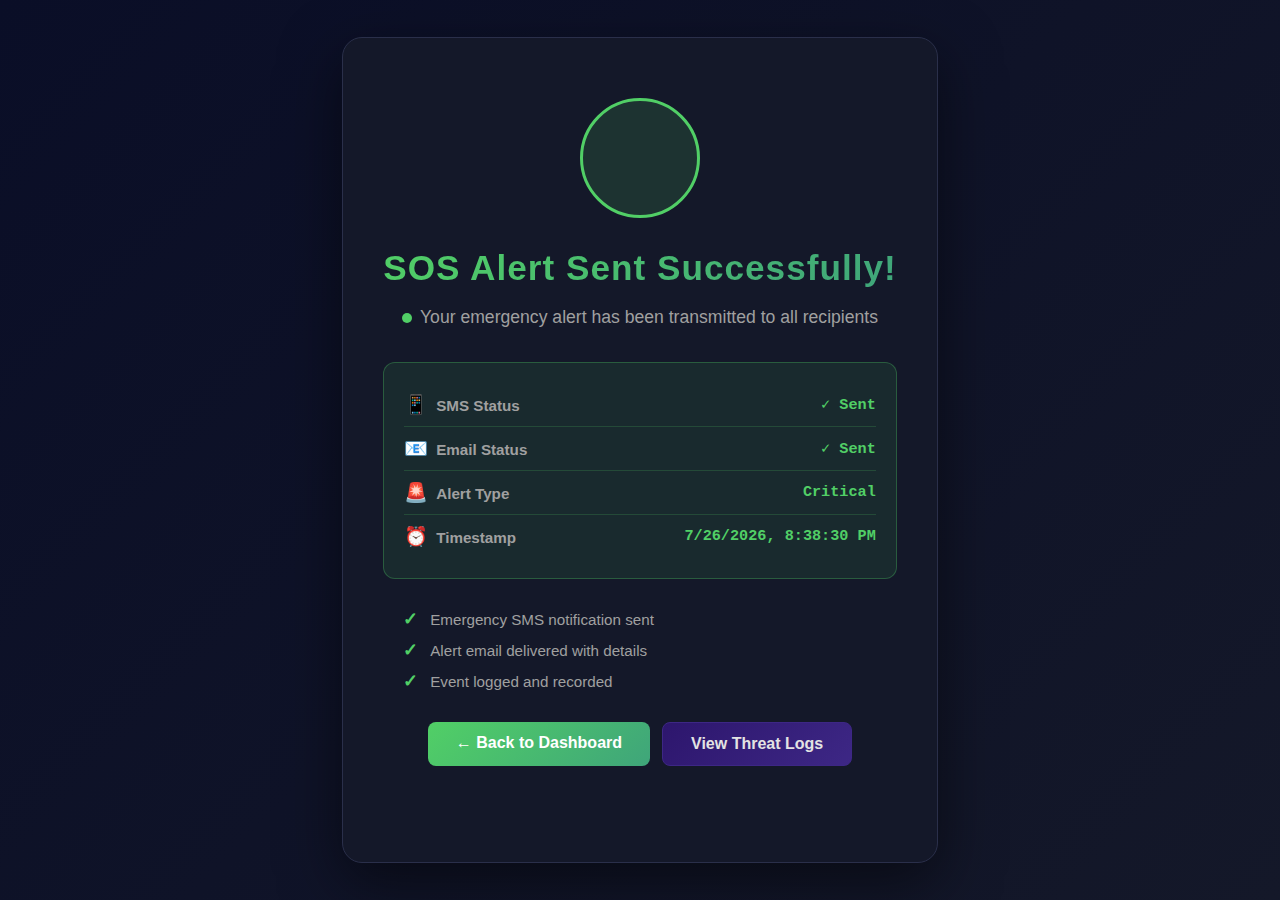
<file: app/web/templates/sos_confirmation.html>
<!DOCTYPE html>
<html lang="en">
<head>
  <meta charset="UTF-8">
  <meta name="viewport" content="width=device-width, initial-scale=1.0">
  <title>SOS Alert Sent - Specula</title>
  <style>
    * {
      margin: 0;
      padding: 0;
      box-sizing: border-box;
    }

    :root {
      --primary: #2d166d;
      --primary-light: #3d2785;
      --accent: #ff6b6b;
      --accent-light: #ff8787;
      --success: #51cf66;
      --danger: #ff6b6b;
      --warning: #ffd43b;
      --info: #4dabf7;
      --bg-dark: #0a0e27;
      --bg-secondary: #141829;
      --text-primary: #e3e3e3;
      --text-secondary: #a0a0a0;
      --border: #2a2f4a;
    }

    body {
      font-family: 'Segoe UI', Tahoma, Geneva, Verdana, sans-serif;
      background: linear-gradient(135deg, var(--bg-dark) 0%, var(--bg-secondary) 100%);
      color: var(--text-primary);
      min-height: 100vh;
      display: flex;
      justify-content: center;
      align-items: center;
      padding: 20px;
    }

    .container {
      text-align: center;
      max-width: 600px;
      background: var(--bg-secondary);
      border-radius: 20px;
      padding: 60px 40px;
      border: 1px solid var(--border);
      box-shadow: 0 20px 60px rgba(0, 0, 0, 0.5);
      animation: slideUp 0.6s ease-out;
    }

    .checkmark-container {
      width: 120px;
      height: 120px;
      margin: 0 auto 30px;
      position: relative;
      animation: scaleIn 0.5s ease-out;
    }

    .checkmark-circle {
      width: 100%;
      height: 100%;
      border-radius: 50%;
      background: rgba(81, 207, 102, 0.15);
      border: 3px solid var(--success);
      display: flex;
      justify-content: center;
      align-items: center;
      animation: pulse-ring 1s ease-out forwards 0.3s;
    }

    .checkmark-svg {
      width: 70px;
      height: 70px;
    }

    .checkmark-path {
      stroke: var(--success);
      stroke-width: 4;
      fill: none;
      stroke-linecap: round;
      stroke-linejoin: round;
      stroke-dasharray: 100;
      stroke-dashoffset: 100;
      animation: drawCheckmark 0.8s ease-out 0.4s forwards;
      filter: drop-shadow(0 0 3px rgba(81, 207, 102, 0.6));
    }

    h1 {
      font-size: 2.2rem;
      margin-bottom: 15px;
      background: linear-gradient(135deg, var(--success) 0%, #3fa57a 100%);
      -webkit-background-clip: text;
      -webkit-text-fill-color: transparent;
      background-clip: text;
      font-weight: 700;
      letter-spacing: 1px;
    }

    .subtitle {
      color: var(--text-secondary);
      font-size: 1.1rem;
      margin-bottom: 20px;
      line-height: 1.6;
    }

    .status-details {
      background: rgba(81, 207, 102, 0.1);
      border: 1px solid rgba(81, 207, 102, 0.3);
      border-radius: 12px;
      padding: 20px;
      margin: 30px 0;
      text-align: left;
    }

    .detail-item {
      display: flex;
      justify-content: space-between;
      align-items: center;
      padding: 10px 0;
      border-bottom: 1px solid rgba(81, 207, 102, 0.2);
      font-size: 0.95rem;
    }

    .detail-item:last-child {
      border-bottom: none;
    }

    .detail-label {
      color: var(--text-secondary);
      font-weight: 600;
    }

    .detail-value {
      color: var(--success);
      font-weight: 700;
      font-family: 'Courier New', monospace;
    }

    .action-buttons {
      display: flex;
      gap: 12px;
      justify-content: center;
      margin-top: 30px;
      flex-wrap: wrap;
    }

    .btn {
      padding: 12px 28px;
      border: none;
      border-radius: 8px;
      cursor: pointer;
      font-weight: 600;
      font-size: 1rem;
      transition: all 0.3s ease;
      text-decoration: none;
      display: inline-block;
    }

    .btn-primary {
      background: linear-gradient(135deg, var(--primary) 0%, var(--primary-light) 100%);
      color: var(--text-primary);
      border: 1px solid var(--primary-light);
    }

    .btn-primary:hover {
      transform: translateY(-2px);
      box-shadow: 0 8px 20px rgba(45, 22, 109, 0.4);
    }

    .btn-success {
      background: linear-gradient(135deg, var(--success) 0%, #3fa57a 100%);
      color: white;
    }

    .btn-success:hover {
      transform: translateY(-2px);
      box-shadow: 0 8px 20px rgba(81, 207, 102, 0.4);
    }

    .alert-icon {
      display: inline-block;
      font-size: 1.2rem;
      margin-right: 8px;
    }

    .pulse-dot {
      display: inline-block;
      width: 10px;
      height: 10px;
      background: var(--success);
      border-radius: 50%;
      animation: pulse-dot 2s infinite;
      margin-right: 8px;
    }

    /* Animations */
    @keyframes slideUp {
      from {
        opacity: 0;
        transform: translateY(30px);
      }
      to {
        opacity: 1;
        transform: translateY(0);
      }
    }

    @keyframes scaleIn {
      from {
        transform: scale(0);
      }
      to {
        transform: scale(1);
      }
    }

    @keyframes drawCheckmark {
      to {
        stroke-dashoffset: 0;
      }
    }

    @keyframes pulse-ring {
      0% {
        box-shadow: 0 0 0 0 rgba(81, 207, 102, 0.4);
      }
      70% {
        box-shadow: 0 0 0 30px rgba(81, 207, 102, 0);
      }
      100% {
        box-shadow: 0 0 0 0 rgba(81, 207, 102, 0);
      }
    }

    @keyframes pulse-dot {
      0%, 100% {
        opacity: 1;
      }
      50% {
        opacity: 0.5;
      }
    }

    @keyframes fadeIn {
      from {
        opacity: 0;
      }
      to {
        opacity: 1;
      }
    }

    .message-list {
      text-align: left;
      margin-top: 20px;
      padding: 0 20px;
    }

    .message-item {
      display: flex;
      align-items: center;
      margin: 10px 0;
      font-size: 0.95rem;
      color: var(--text-secondary);
      animation: fadeIn 0.6s ease-out forwards;
    }

    .message-item:nth-child(1) { animation-delay: 0.5s; }
    .message-item:nth-child(2) { animation-delay: 0.6s; }
    .message-item:nth-child(3) { animation-delay: 0.7s; }

    .message-icon {
      color: var(--success);
      margin-right: 12px;
      font-weight: bold;
      font-size: 1.1rem;
    }

    .countdown {
      margin-top: 20px;
      color: var(--text-secondary);
      font-size: 0.9rem;
    }

    .redirect-text {
      opacity: 0;
      animation: fadeIn 0.6s ease-out 2s forwards;
    }
  </style>
</head>
<body>
  <div class="container">
    <!-- Checkmark Circle with Animation -->
    <div class="checkmark-container">
      <div class="checkmark-circle">
        <svg class="checkmark-svg" viewBox="0 0 100 100" xmlns="http://www.w3.org/2000/svg">
          <polyline class="checkmark-path" points="25 55 45 75 75 35"/>
        </svg>
      </div>
    </div>

    <!-- Success Message -->
    <h1>SOS Alert Sent Successfully!</h1>
    <p class="subtitle">
      <span class="pulse-dot"></span>Your emergency alert has been transmitted to all recipients
    </p>

    <!-- Status Details -->
    <div class="status-details">
      <div class="detail-item">
        <span class="detail-label"><span class="alert-icon">📱</span>SMS Status</span>
        <span class="detail-value">✓ Sent</span>
      </div>
      <div class="detail-item">
        <span class="detail-label"><span class="alert-icon">📧</span>Email Status</span>
        <span class="detail-value">✓ Sent</span>
      </div>
      <div class="detail-item">
        <span class="detail-label"><span class="alert-icon">🚨</span>Alert Type</span>
        <span class="detail-value">Critical</span>
      </div>
      <div class="detail-item">
        <span class="detail-label"><span class="alert-icon">⏰</span>Timestamp</span>
        <span class="detail-value" id="timestamp"></span>
      </div>
    </div>

    <!-- Message List -->
    <div class="message-list">
      <div class="message-item">
        <span class="message-icon">✓</span>
        <span>Emergency SMS notification sent</span>
      </div>
      <div class="message-item">
        <span class="message-icon">✓</span>
        <span>Alert email delivered with details</span>
      </div>
      <div class="message-item">
        <span class="message-icon">✓</span>
        <span>Event logged and recorded</span>
      </div>
    </div>

    <!-- Action Buttons -->
    <div class="action-buttons">
      <a href="/" class="btn btn-success">← Back to Dashboard</a>
      <a href="/logs" class="btn btn-primary">View Threat Logs</a>
    </div>

    <!-- Countdown -->
    <div class="countdown redirect-text">
      Redirecting to dashboard in <span id="countdown">3</span> seconds...
    </div>
  </div>

  <script>
    // Set timestamp
    const now = new Date();
    const timeStr = now.toLocaleString();
    document.getElementById('timestamp').textContent = timeStr;

    // Countdown and redirect
    let seconds = 5;
    const countdownEl = document.getElementById('countdown');
    
    setInterval(() => {
      seconds--;
      countdownEl.textContent = seconds;
      
      if (seconds === 0) {
        window.location.href = '/';
      }
    }, 1000);
  </script>
</body>
</html>
</file>
